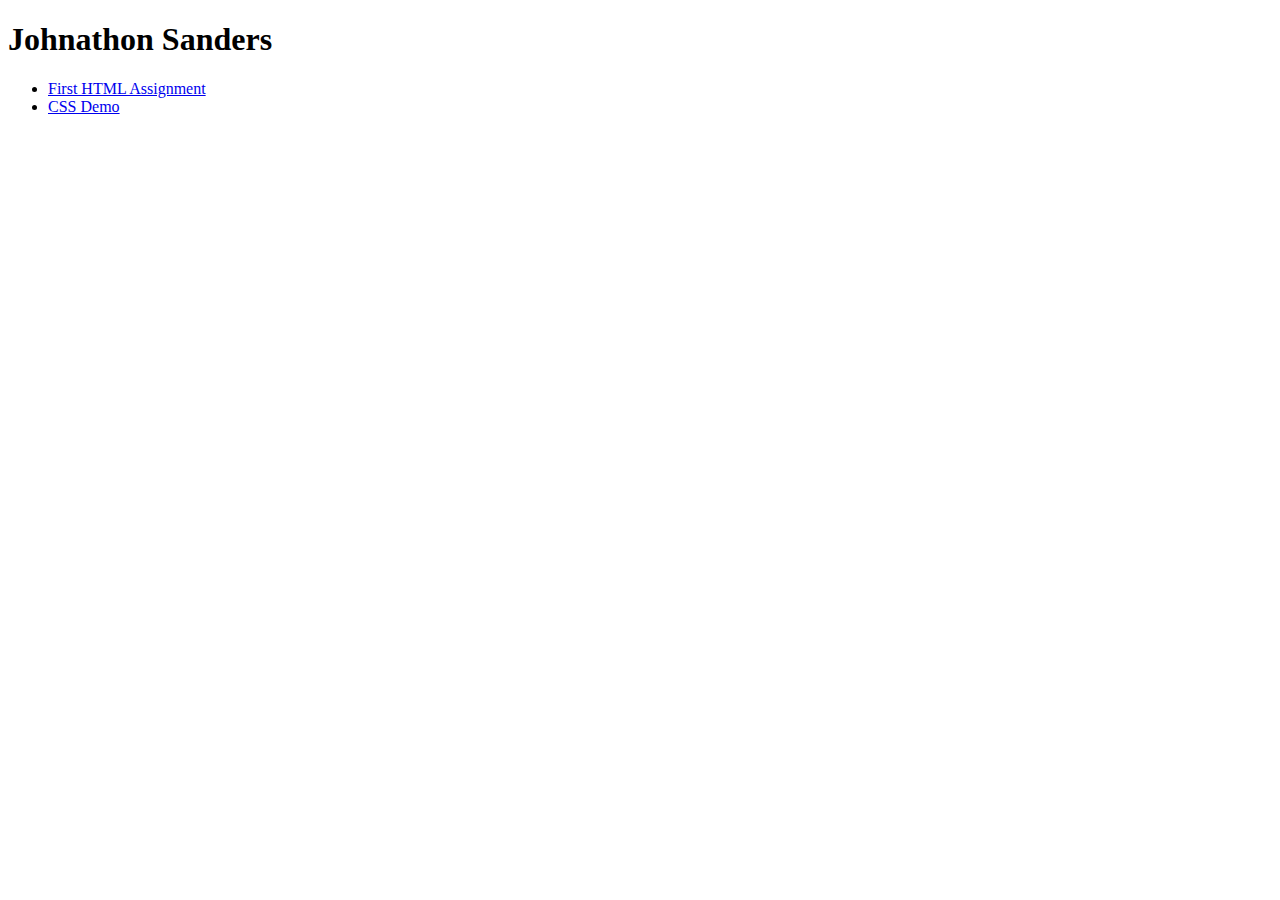
<file: index.html>
<!doctype html>

<html lang="en">
<head>
  <meta charset="utf-8">

  <title>IFSC 1310 | Johnathon Sanders  </title>
  <meta name="description" content="Keyword Rich Description">
  <meta name="author" content="Johnathon Sanders">

</head>

<body>
  <h1>Johnathon Sanders</h1>
  <nav>
    <ul>
        <li><a href="prototype/index.html">First HTML Assignment</a></li>
        <li><a href="css-demo/index.html">CSS Demo</a></li>
    </ul>
  </nav>
</body>
</html>
</file>
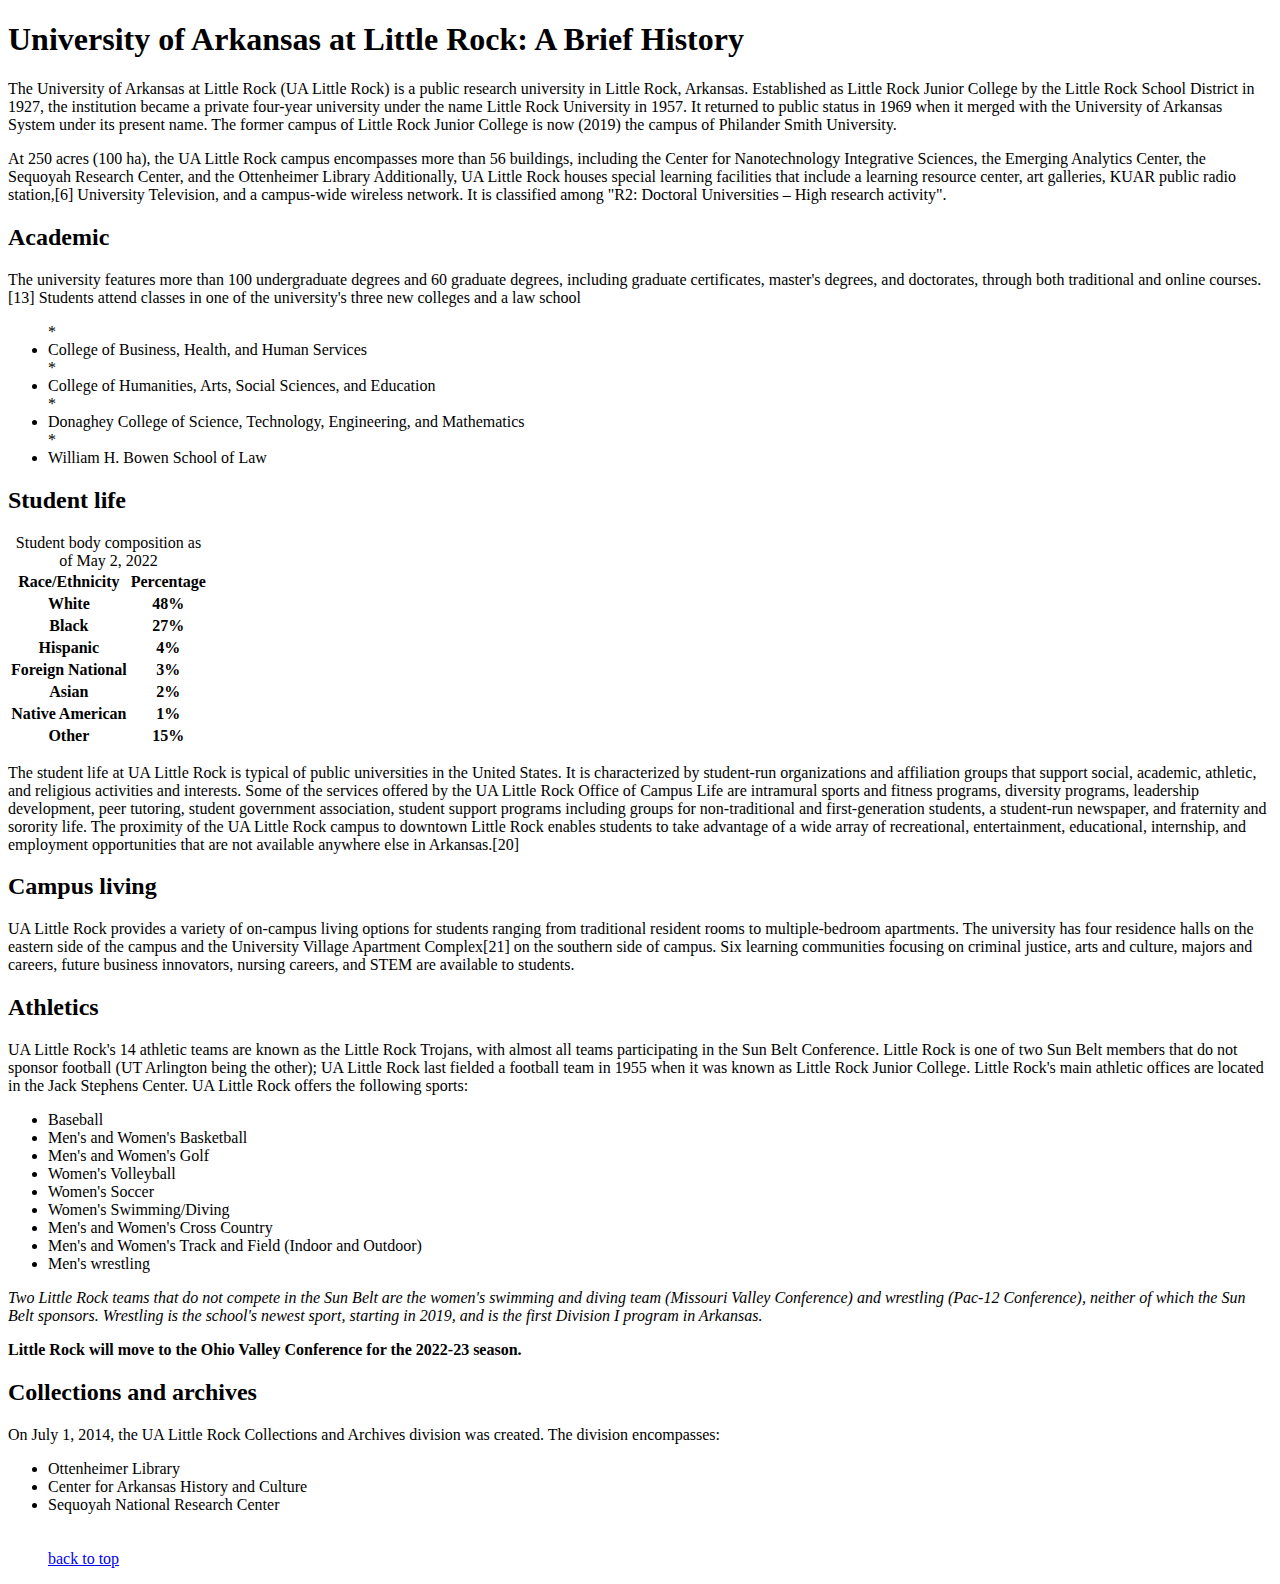
<file: prototype/index.html>
<!doctype html>
<html lang="en">

    <head>
      <!--opening tag for the head. it is a container tag and will need a closing tag-->
  <!--groups commands to the "head". not shown on webpage. contains meta tags that declare basic info such as what character set will be used, the name of the webpage/document, and who created it.-->
      <title>HTML Assignment</title>
      <!--what is the title or name of document/webpage-->
      <meta charset="utf-8" />
      <!--what character set you will be using. is it germanic characters, sanskrit, etc...-->
      <meta name="description" content="HTML Assignment for IFSC 1310" />
      <!--meta tags are empty tags and do not need a closing tag (ie. self-closing)-->
      <!--gives a description of the page.-->
      <meta name="author" content="Johnathon Sanders" />
      <!--the author or creator of page.-->
      <link href=""assets/css/style.css" rel="styleseet" />
      <!--links your css style sheet to the html structure code-->
    </head>
    <!--closing tag for header-->
    <a id="top"></a>

<body>
    <main>
<H1>University of Arkansas at Little Rock: A Brief History</H1>



<P>The University of Arkansas at Little Rock (UA Little Rock) is a public research university in Little Rock, Arkansas.
    Established as Little Rock Junior College by the Little Rock School District in 1927, the institution became a
    private four-year university under the name Little Rock University in 1957. It returned to public status in 1969
    when it merged with the University of Arkansas System under its present name. The former campus of Little Rock
    Junior College is now (2019) the campus of Philander Smith University. </P>

    <P>At 250 acres (100 ha), the UA Little Rock campus encompasses more than 56 buildings, including the Center for
    Nanotechnology Integrative Sciences, the Emerging Analytics Center, the Sequoyah Research Center, and the
    Ottenheimer Library Additionally, UA Little Rock houses special learning facilities that include a learning resource
    center, art galleries, KUAR public radio station,[6] University Television, and a campus-wide wireless network. It
    is classified among "R2: Doctoral Universities – High research activity".</P>

<h2>Academic</h2>

<P>The university features more than 100 undergraduate degrees and 60 graduate degrees, including graduate certificates,
master's degrees, and doctorates, through both traditional and online courses.[13] Students attend classes in one of the
university's three new colleges and a law school</P>
<ul>
* <li>College of Business, Health, and Human Services</li>
* <li>College of Humanities, Arts, Social Sciences, and Education</li>
*<li>Donaghey College of Science, Technology, Engineering, and Mathematics</li>
*<li>William H. Bowen School of Law</li>
</ul>

<h2>Student life</h2>
<table>

<caption>Student body composition as of May 2, 2022</caption>

<th scope="col">Race/Ethnicity</th>
<th scope="col">Percentage</th>
<tr>
<th>White</th><th>48%</th>
</tr>
<tr>
<th>Black</th><th>27%</th>
</tr>
<tr>
<th>Hispanic</th><th>4%</th>
</tr>
<tr>
<th>Foreign National</th> <th>3%</th>
</tr>
<tr>
<th>Asian</th> <th>2%</th>
</tr>
<tr>
<th>Native American</th> <th>1%</th>
</tr>
<tr>
<th>Other</th><th> 15%</th>
</tr>
</table>

<p>The student life at UA Little Rock is typical of public universities in the United States. It is characterized by
student-run organizations and affiliation groups that support social, academic, athletic, and religious activities and
interests. Some of the services offered by the UA Little Rock Office of Campus Life are intramural sports and fitness
programs, diversity programs, leadership development, peer tutoring, student government association, student support
programs including groups for non-traditional and first-generation students, a student-run newspaper, and fraternity and
sorority life. The proximity of the UA Little Rock campus to downtown Little Rock enables students to take advantage of
a wide array of recreational, entertainment, educational, internship, and employment opportunities that are not
available anywhere else in Arkansas.[20]</p>

<h2>Campus living</h2>

<p>UA Little Rock provides a variety of on-campus living options for students ranging from traditional resident rooms to
multiple-bedroom apartments. The university has four residence halls on the eastern side of the campus and the
University Village Apartment Complex[21] on the southern side of campus. Six learning communities focusing on criminal
justice, arts and culture, majors and careers, future business innovators, nursing careers, and STEM are available to
students.</p>

<h2>Athletics</h2>

<p>UA Little Rock's 14 athletic teams are known as the Little Rock Trojans, with almost all teams participating in the Sun
Belt Conference. Little Rock is one of two Sun Belt members that do not sponsor football (UT Arlington being the other);
UA Little Rock last fielded a football team in 1955 when it was known as Little Rock Junior College. Little Rock's main
athletic offices are located in the Jack Stephens Center. UA Little Rock offers the following sports:</p>
<ul>
<li>Baseball</li>
<li>Men's and Women's Basketball</li>
<li>Men's and Women's Golf</li>
<li>Women's Volleyball</li>
<li>Women's Soccer</li>
<li>Women's Swimming/Diving</li>
<li>Men's and Women's Cross Country</li>
<li>Men's and Women's Track and Field (Indoor and Outdoor)</li>
<li>Men's wrestling</li>
</ul>

<p><em>Two Little Rock teams that do not compete in the Sun Belt are the women's swimming and diving team (Missouri Valley
Conference) and wrestling (Pac-12 Conference), neither of which the Sun Belt sponsors. Wrestling is the school's newest
sport, starting in 2019, and is the first Division I program in Arkansas.</em></p>

<strong>Little Rock will move to the Ohio Valley Conference for the 2022-23 season.</strong>

<h2>Collections and archives</h2>

<p>On July 1, 2014, the UA Little Rock Collections and Archives division was created. The division encompasses:</p>
<ul>
<li>Ottenheimer Library</li>
<li>Center for Arkansas History and Culture</li>
<li>Sequoyah National Research Center</li><br><br>
<a href="#top">back to top</a>
</ul>
</main>
</body>
</html>
</file>
